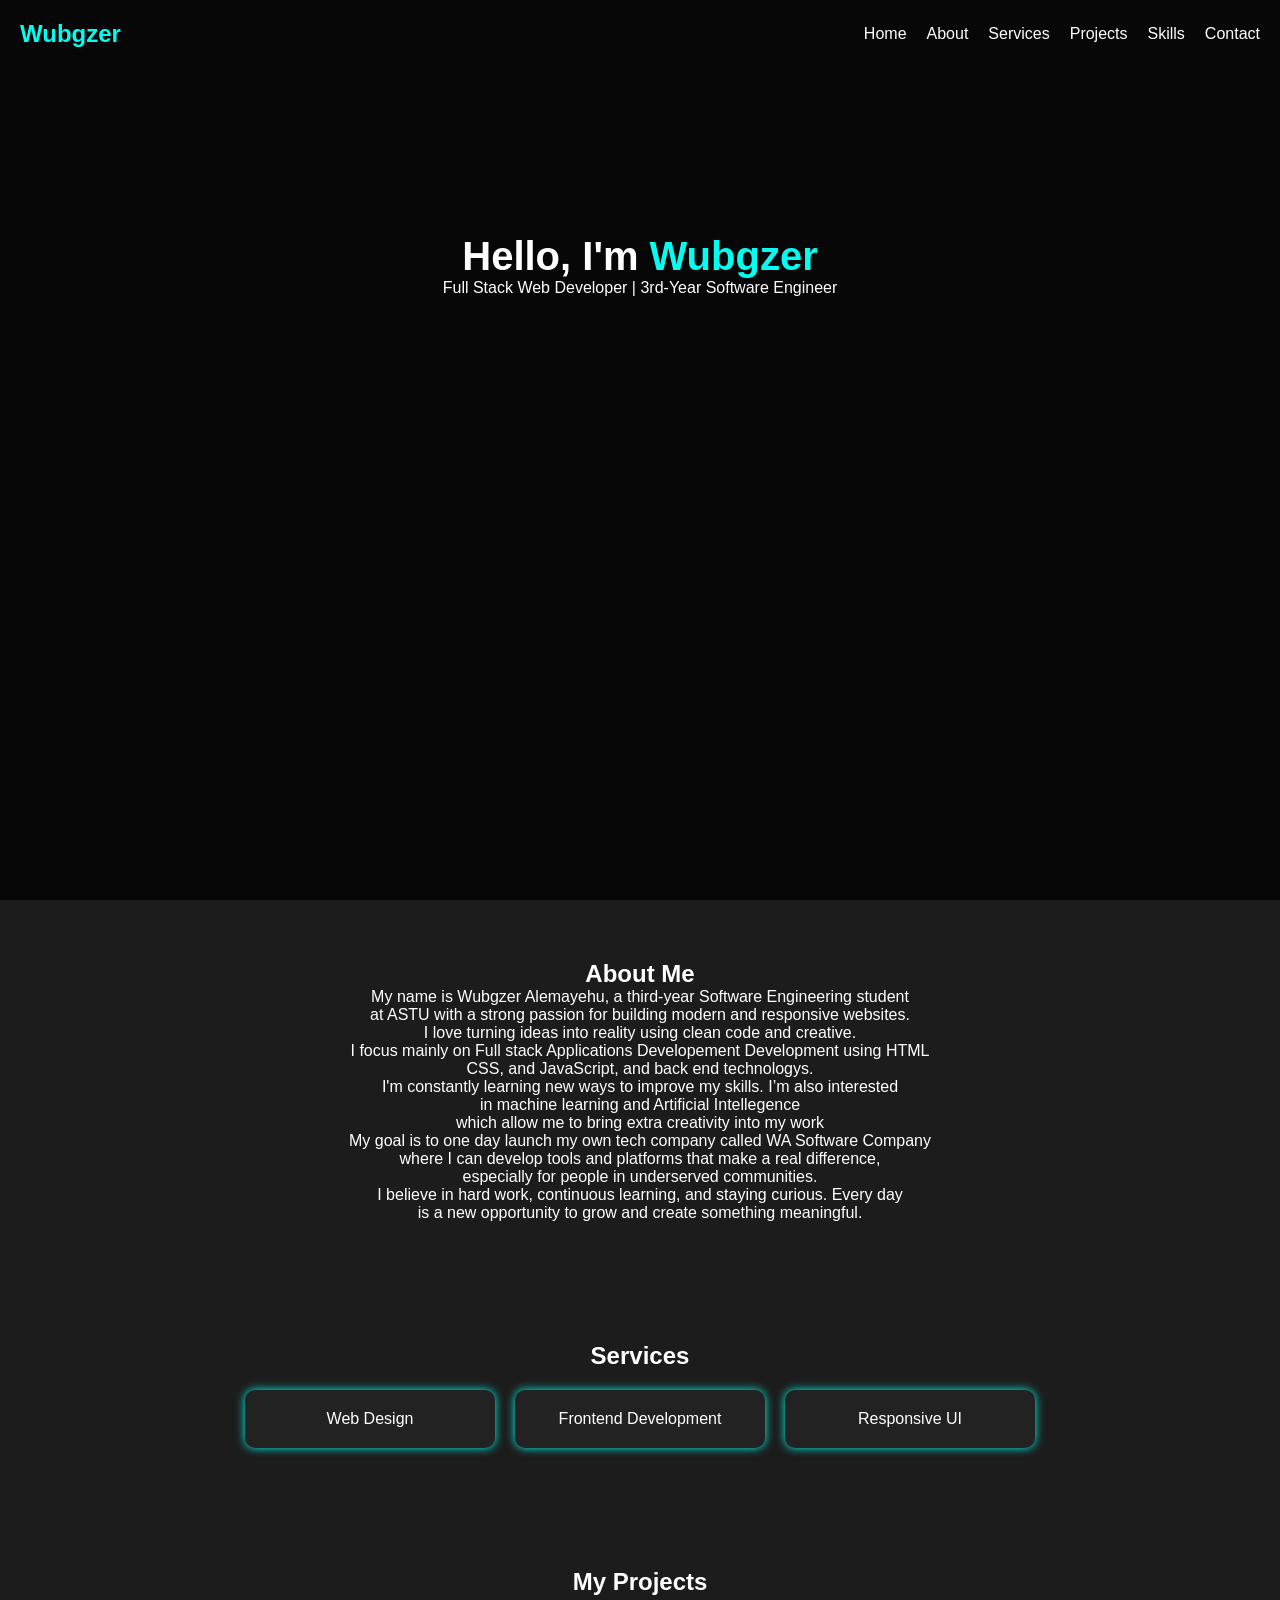
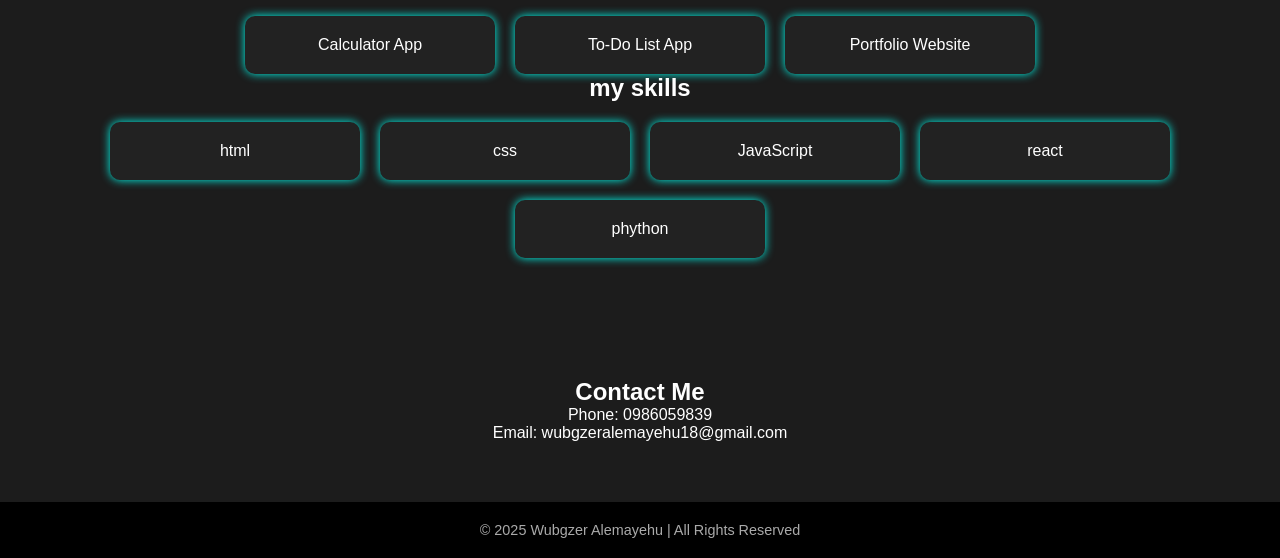
<file: index.html>
<!DOCTYPE html>
<html lang="en">
<head>
  <meta charset="UTF-8" />
  <meta name="viewport" content="width=device-width, initial-scale=1.0"/>
  <title>Wubgzer Portfolio</title>
  <link rel="stylesheet" href="index.css" />
</head>
<body>
  <header class="hero">
    <div class="overlay">
      <nav>
        <h1 class="logo">Wubgzer</h1>
        <ul>
          <li><a href="#home">Home</a></li>
          <li><a href="#about">About</a></li>
          <li><a href="#services">Services</a></li>
          <li><a href="#projects">Projects</a></li>
          <li><a href="#skills">Skills</a></li>
          <li><a href="#contact">Contact</a></li>
        </ul>
      </nav>
      <div class="hero-content" id="home">
        <h2>Hello, I'm <span>Wubgzer</span></h2>
        <p>Full Stack Web Developer | 3rd-Year Software Engineer</p>
      </div>
    </div>
  </header>

  <section id="about" class="section">
    <h2>About Me</h2>
    <p>My name is Wubgzer Alemayehu, a third-year Software Engineering student
      <br> at ASTU with a strong passion for building modern and responsive websites.
      <br> I love turning ideas into reality using clean code and creative. <br> 

      I focus mainly on Full stack Applications Developement Development using HTML
      <br> CSS, and JavaScript, and back end technologys.
      <br> I'm constantly learning new ways to improve my skills. I’m also interested
      <br> in machine learning and Artificial Intellegence
      <br>which allow me to bring extra creativity into my work <br>
      
      My goal is to one day launch my own tech company called WA Software Company
      <br> where I can develop tools and platforms that make a real difference, 
      <br>especially for people in underserved communities. <br>
      
      I believe in hard work, continuous learning, and staying curious. Every day <br>
       is a new opportunity to grow and create  something meaningful.</p>
  </section>

  <section id="services" class="section">
    <h2>Services</h2>
    <div class="cards">
      <div class="card">Web Design</div>
      <div class="card">Frontend Development</div>
      <div class="card">Responsive UI</div>
    </div>
  </section>

  <section id="projects" class="section">
    <h2>My Projects</h2>
    <div class="cards">
      <div class="card">Calculator App</div>
      <div class="card">To-Do List App</div>
      <div class="card">Portfolio Website</div>
    </div>
    <h2>my skills</h2>
    <div class="cards">
      <div class="card">html</div>
      <div class="card">css</div>
      <div class="card">JavaScript</div>
        <div class="card">react</div>
        <div class="card">phython</div>
      </div>
    </div>

  </section>

  <section id="contact" class="section">
    <h2>Contact Me</h2>
    <p>Phone: 0986059839</p>
    <p>Email: wubgzeralemayehu18@gmail.com</p>
  </section>

  <footer>
    <p>&copy; 2025 Wubgzer Alemayehu | All Rights Reserved</p>
  </footer>

  <script src="index.js"></script>
</body>
</html>
</file>
<file: index.css>
* {
    margin: 0;
    padding: 0;
    box-sizing: border-box;
    scroll-behavior: smooth;
  }
  
  body {
    font-family: 'Segoe UI', sans-serif;
    color: #fff;
    background-color: #111;
  }
  
  .hero {
    height: 100vh;
    background: url('https://images.unsplash.com/photo-1547658719-da2b51169166') no-repeat center center/cover;
    position: relative;
  }
  
  .overlay {
    background-color: rgba(0, 0, 0, 0.6);
    height: 100%;
    padding: 20px;
  }
  
  nav {
    display: flex;
    justify-content: space-between;
    align-items: center;
  }
  
  .logo {
    font-size: 1.5rem;
    font-weight: bold;
    color: #00fff0;
  }
  
  nav ul {
    list-style: none;
    display: flex;
    gap: 20px;
  }
  
  nav a {
    text-decoration: none;
    color: #fff;
    font-weight: 500;
    transition: color 0.3s;
  }
  
  nav a:hover {
    color: #00fff0;
  }
  
  .hero-content {
    text-align: center;
    margin-top: 15%;
  }
  
  .hero-content h2 {
    font-size: 2.5rem;
  }
  
  .hero-content span {
    color: #00fff0;
  }
  
  .section {
    padding: 60px 20px;
    text-align: center;
    background: #1c1c1c;
  }
  
  .cards {
    display: flex;
    flex-wrap: wrap;
    justify-content: center;
    gap: 20px;
    margin-top: 20px;
  }
  
  .card {
    background: #222;
    padding: 20px;
    border-radius: 10px;
    width: 250px;
    box-shadow: 0 0 10px #00fff0;
    transition: transform 0.3s;
  }
  
  .card:hover {
    transform: translateY(-5px);
  }
  
  footer {
    background: #000;
    text-align: center;
    padding: 20px;
    font-size: 0.9rem;
    color: #aaa;
  }
  
  /* Responsive */
  @media (max-width: 768px) {
    .hero-content h2 {
      font-size: 2rem;
    }
  
    .cards {
      flex-direction: column;
      align-items: center;
    }
  }
</file>
